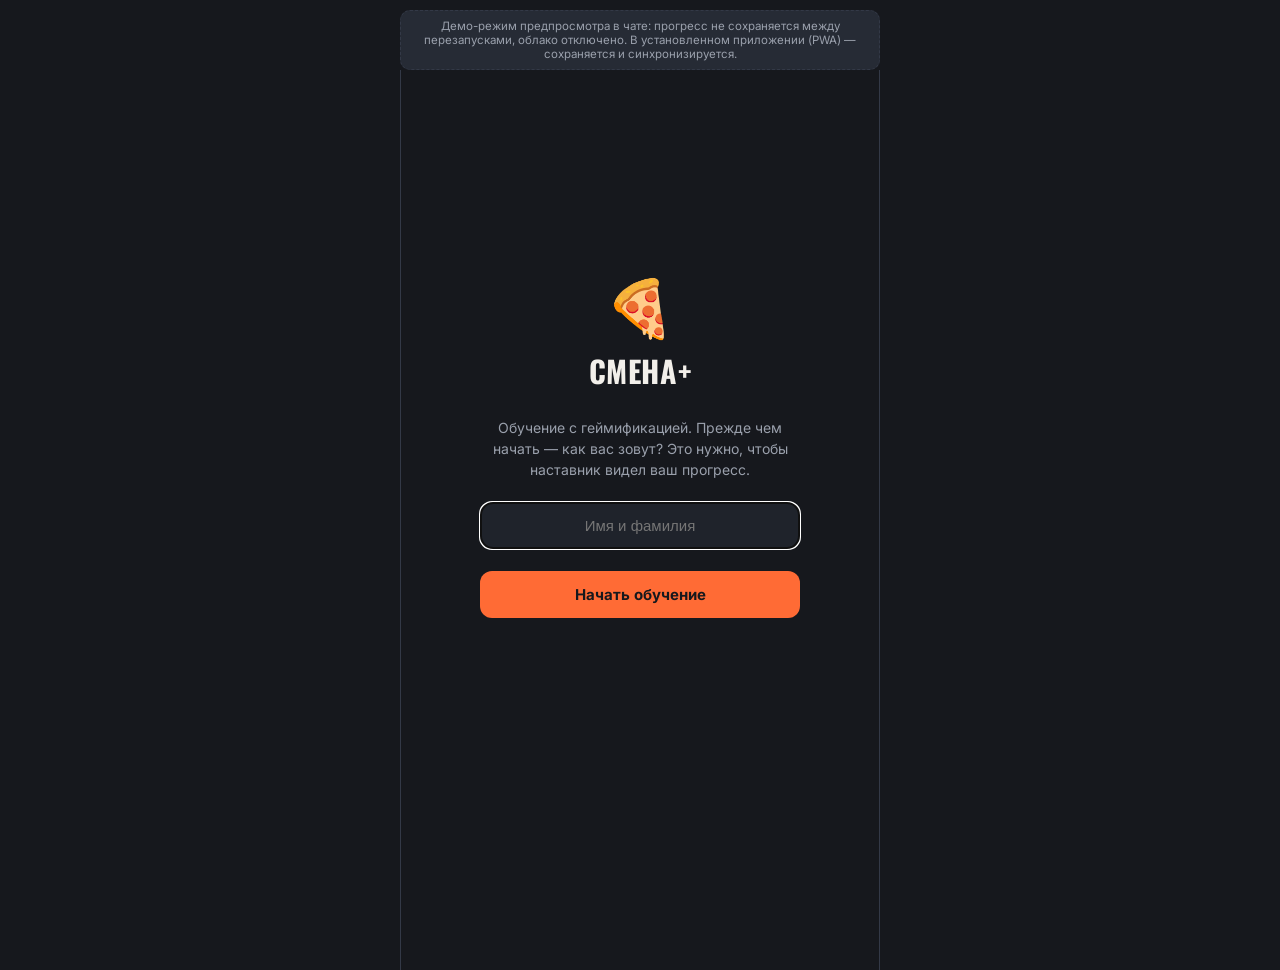
<file: Смена_плюс_демо.html>
<!doctype html>
<html lang="ru">
<head>
<meta charset="utf-8">
<meta name="viewport" content="width=device-width, initial-scale=1, viewport-fit=cover">
<title>Смена+ — обучение с геймификацией</title>
<style>
@import url('https://fonts.googleapis.com/css2?family=Oswald:wght@500;600;700&family=Inter:wght@400;500;600;700&display=swap');

:root {
  --bg: #16181D;
  --surface: #1F232B;
  --surface-2: #262B35;
  --border: #333947;
  --text: #F2EFEA;
  --text-dim: #9AA0AC;
  --accent: #FF6B35;
  --accent-2: #F2B705;
  --success: #1FB6A6;
  --danger: #E5484D;
  --radius: 16px;
}

* { box-sizing: border-box; }
html, body { margin: 0; padding: 0; }
body {
  background: var(--bg);
  color: var(--text);
  font-family: 'Inter', system-ui, -apple-system, sans-serif;
  -webkit-tap-highlight-color: transparent;
  overscroll-behavior-y: contain;
}
h1, h2, .display {
  font-family: 'Oswald', 'Inter', sans-serif;
  text-transform: uppercase;
  letter-spacing: 0.02em;
}

#viewport {
  max-width: 480px;
  margin: 0 auto;
  min-height: 100vh;
  display: flex;
  flex-direction: column;
  position: relative;
  background: var(--bg);
}

#app {
  flex: 1;
  padding: 16px 20px 100px;
  overflow-y: auto;
}

/* ===== Top stats bar ===== */
.topstats {
  display: flex; align-items: center; gap: 10px;
  background: var(--surface);
  border: 1px solid var(--border);
  border-radius: 999px;
  padding: 8px 14px;
  margin-bottom: 18px;
}
.lvl-badge {
  font-family: 'Oswald', sans-serif;
  background: var(--accent);
  color: #16181D;
  font-weight: 700;
  font-size: 12px;
  padding: 4px 10px;
  border-radius: 999px;
  white-space: nowrap;
}
.xp-bar { flex: 1; height: 6px; background: var(--surface-2); border-radius: 4px; overflow: hidden; }
.xp-fill { height: 100%; background: linear-gradient(90deg, var(--accent), var(--accent-2)); border-radius: 4px; transition: width .4s; }
.xp-num { font-size: 12px; color: var(--text-dim); white-space: nowrap; }
.streak { font-size: 13px; white-space: nowrap; }

/* ===== Headers ===== */
.screen-header { display: flex; align-items: center; gap: 10px; margin-bottom: 14px; }
.screen-header h1 { font-size: 22px; margin: 0; flex: 1; }
.back-btn {
  background: var(--surface); border: 1px solid var(--border); color: var(--text);
  width: 36px; height: 36px; border-radius: 50%; font-size: 20px; cursor: pointer; flex-shrink:0;
}

/* ===== Course list ===== */
.course-list { display: flex; flex-direction: column; gap: 12px; }
.course-card {
  display: flex; align-items: center; gap: 14px;
  background: var(--surface); border: 1px solid var(--border); border-radius: var(--radius);
  padding: 14px; cursor: pointer; position: relative; overflow: hidden;
}
.course-card::before {
  content: ""; position: absolute; left: 0; top: 0; bottom: 0; width: 4px; background: var(--accent);
}
.course-icon { font-size: 28px; width: 46px; height: 46px; display:flex; align-items:center; justify-content:center; background: var(--surface-2); border-radius: 12px; flex-shrink: 0; }
.course-info { flex: 1; min-width: 0; }
.course-title { font-weight: 700; font-size: 15px; }
.course-sub { font-size: 12px; color: var(--text-dim); margin: 2px 0 8px; }
.course-progress { height: 5px; background: var(--surface-2); border-radius: 4px; overflow: hidden; }
.course-progress-fill { height: 100%; background: var(--accent); }
.course-progress-label { font-size: 11px; color: var(--text-dim); margin-top: 4px; }
.chev { font-size: 22px; color: var(--text-dim); }

/* ===== Conveyor belt (signature element) ===== */
.belt { position: relative; padding: 8px 4px 30px; }
.station {
  display: flex; align-items: center; gap: 14px;
  background: var(--surface); border: 1px solid var(--border); border-radius: 14px;
  padding: 12px 14px; margin-bottom: 0; cursor: pointer; position: relative;
}
.station.locked { opacity: 0.45; cursor: not-allowed; }
.station.done { border-color: var(--success); }
.station.current { border-color: var(--accent); box-shadow: 0 0 0 1px var(--accent) inset; }
.station.critical .station-title { color: var(--accent-2); }
.station-dot {
  width: 34px; height: 34px; border-radius: 50%; background: var(--surface-2);
  display: flex; align-items: center; justify-content: center; font-weight: 700; flex-shrink: 0;
  font-family: 'Oswald', sans-serif;
}
.station.done .station-dot { background: var(--success); color: #0a1512; }
.station.current .station-dot { background: var(--accent); color: #16181D; }
.station-title { font-weight: 600; font-size: 14px; }
.station-meta { font-size: 11px; color: var(--text-dim); margin-top: 2px; }
.crit-flag {
  display: inline-block; font-size: 9px; font-weight: 700; text-transform: uppercase;
  background: rgba(242,183,5,0.15); color: var(--accent-2); padding: 2px 6px; border-radius: 6px; margin-left: 6px;
  vertical-align: middle;
}
.belt-line {
  width: 2px; height: 20px; background: repeating-linear-gradient(to bottom, var(--border) 0 4px, transparent 4px 8px);
  margin: 0 0 0 34px;
}
.icon-btn { background: none; border: none; color: var(--text-dim); font-size: 16px; cursor: pointer; padding: 6px; flex-shrink: 0; }

/* ===== Lesson ===== */
.lesson-body { background: var(--surface); border: 1px solid var(--border); border-radius: var(--radius); padding: 18px; margin-bottom: 18px; }
.lesson-body p { line-height: 1.6; font-size: 14.5px; margin: 0 0 14px; white-space: pre-wrap; }
.lesson-body p:last-child { margin-bottom: 0; }

/* ===== Quiz ===== */
.q-block { background: var(--surface); border: 1px solid var(--border); border-radius: var(--radius); padding: 16px; margin-bottom: 12px; }
.q-text { font-weight: 600; font-size: 14.5px; margin-bottom: 12px; }
.q-options { display: flex; flex-direction: column; gap: 8px; }
.opt { display: flex; align-items: center; gap: 10px; background: var(--surface-2); border: 1px solid var(--border); border-radius: 10px; padding: 10px 12px; cursor: pointer; font-size: 13.5px; }
.opt input { accent-color: var(--accent); }
.opt:has(input:checked) { border-color: var(--accent); background: rgba(255,107,53,0.08); }

/* ===== Buttons ===== */
.btn-primary { background: var(--accent); color: #16181D; border: none; font-weight: 700; font-size: 15px; padding: 14px; border-radius: 12px; cursor: pointer; font-family: 'Inter', sans-serif;}
.btn-block { width: 100%; margin-top: 8px; }
.btn-ghost { background: transparent; border: 1px solid var(--border); color: var(--text); padding: 8px 14px; border-radius: 10px; cursor: pointer; font-size: 13px; }

/* ===== Profile ===== */
.profile-stats { display: flex; gap: 10px; margin-bottom: 20px; }
.stat { flex: 1; background: var(--surface); border: 1px solid var(--border); border-radius: 14px; padding: 14px; text-align: center; }
.stat-num { font-family: 'Oswald', sans-serif; font-size: 24px; font-weight: 700; color: var(--accent); }
.stat-label { font-size: 11px; color: var(--text-dim); margin-top: 2px; }
.section-title { font-size: 14px; color: var(--text-dim); margin: 22px 0 10px; text-transform: uppercase; letter-spacing: 0.05em; }
.badge-grid { display: grid; grid-template-columns: repeat(3, 1fr); gap: 10px; }
.badge { background: var(--surface); border: 1px solid var(--border); border-radius: 14px; padding: 14px 8px; text-align: center; }
.badge.locked { opacity: 0.3; filter: grayscale(1); }
.badge-icon { font-size: 24px; }
.badge-title { font-size: 10.5px; margin-top: 6px; color: var(--text-dim); line-height: 1.3; }
.edit-toggle-row { display: flex; justify-content: space-between; align-items: center; background: var(--surface); border: 1px solid var(--border); border-radius: 14px; padding: 14px; font-size: 13.5px; }

/* ===== Bottom nav ===== */
#bottomnav {
  position: sticky; bottom: 0; left: 0; right: 0;
  display: flex; background: var(--surface); border-top: 1px solid var(--border);
  padding: 8px 12px calc(8px + env(safe-area-inset-bottom));
  max-width: 480px; margin: 0 auto;
}
.navbtn { flex: 1; background: none; border: none; color: var(--text-dim); display: flex; flex-direction: column; align-items: center; gap: 3px; font-size: 10px; cursor: pointer; padding: 6px; font-family: 'Inter', sans-serif; }
.navbtn .navicon { font-size: 19px; }
.navbtn.active { color: var(--accent); }

/* ===== Modal ===== */
#modal { position: fixed; inset: 0; background: rgba(0,0,0,0.6); display: none; align-items: flex-end; justify-content: center; z-index: 50; }
#modal.show { display: flex; }
.modal-card { background: var(--surface); border-radius: 20px 20px 0 0; padding: 22px 20px calc(22px + env(safe-area-inset-bottom)); width: 100%; max-width: 480px; max-height: 85vh; overflow-y: auto; animation: slideUp .25s ease; }
.modal-card-wide { max-width: 480px; }
@keyframes slideUp { from { transform: translateY(30px); opacity:0 } to { transform: translateY(0); opacity:1 } }
.modal-card h2 { margin: 0 0 16px; font-size: 18px; }
.modal-card label { display: block; font-size: 12px; color: var(--text-dim); margin-bottom: 12px; }
.modal-card input, .modal-card select, .modal-card textarea {
  display: block; width: 100%; margin-top: 5px; background: var(--surface-2); border: 1px solid var(--border);
  color: var(--text); border-radius: 10px; padding: 10px 12px; font-size: 14px; font-family: inherit;
}
.modal-card textarea { font-family: ui-monospace, monospace; font-size: 12px; }
.hint { font-size: 11px; color: var(--text-dim); margin-top: -6px; }
.modal-actions { display: flex; justify-content: space-between; gap: 10px; margin-top: 10px; }
.result-emoji { font-size: 44px; text-align: center; }
.modal-card .result-emoji + h2 { text-align: center; }
.modal-card p { font-size: 13.5px; color: var(--text-dim); line-height: 1.5; text-align: center; }
.warn-text { color: var(--accent-2) !important; }

/* ===== Toasts ===== */
#toasts { position: fixed; top: 14px; left: 0; right: 0; display: flex; flex-direction: column; align-items: center; gap: 8px; z-index: 60; pointer-events: none; }
.toast {
  background: var(--surface-2); border: 1px solid var(--border); color: var(--text);
  padding: 10px 16px; border-radius: 999px; font-size: 13px; opacity: 0; transform: translateY(-10px);
  transition: all .3s; box-shadow: 0 4px 16px rgba(0,0,0,0.3);
}
.toast.show { opacity: 1; transform: translateY(0); }
.toast.xp { border-color: var(--accent); color: var(--accent); }
.toast.badge { border-color: var(--accent-2); color: var(--accent-2); }
.toast.warn { border-color: var(--danger); color: var(--danger); }

/* ===== Demo banner ===== */
.demo-banner { background: var(--surface-2); border: 1px dashed var(--border); color: var(--text-dim); font-size: 11.5px; padding: 8px 14px; border-radius: 10px; margin-bottom: 14px; text-align: center; }

/* ===== Onboarding ===== */
.onboard { display: flex; flex-direction: column; align-items: center; justify-content: center; min-height: 80vh; text-align: center; padding: 20px; }
.onboard-emoji { font-size: 56px; margin-bottom: 6px; }
.onboard h1 { font-size: 30px; margin: 0 0 10px; }
.onboard-sub { color: var(--text-dim); font-size: 14px; line-height: 1.5; margin-bottom: 22px; max-width: 320px; }
.onboard-input { width: 100%; max-width: 320px; background: var(--surface); border: 1px solid var(--border); color: var(--text); border-radius: 12px; padding: 14px; font-size: 15px; margin-bottom: 14px; text-align: center; }
.onboard .btn-block { max-width: 320px; }

/* ===== Hello row / sync ===== */
.hello-row { font-size: 12px; color: var(--text-dim); margin: -8px 0 14px; display: flex; align-items: center; gap: 6px; }
.sync-dot { color: var(--success); font-size: 9px; }

/* ===== Portal ===== */
.portal-card::before { background: var(--accent-2); }

/* ===== Admin ===== */
.admin-list { display: flex; flex-direction: column; gap: 10px; }
.admin-user-card { background: var(--surface); border: 1px solid var(--border); border-radius: 14px; padding: 14px; cursor: pointer; }
.admin-user-top { display: flex; justify-content: space-between; align-items: center; margin-bottom: 6px; }
.admin-user-name { font-weight: 700; font-size: 14.5px; }
.lvl-badge.small { padding: 2px 8px; font-size: 10.5px; }
.admin-user-meta { font-size: 12px; color: var(--text); margin-top: 2px; }
.admin-user-meta.dim { color: var(--text-dim); }
.admin-course-block { margin-bottom: 14px; text-align: left; }
.admin-course-title { font-weight: 700; font-size: 13.5px; margin-bottom: 6px; }
.admin-mod-row { display: flex; justify-content: space-between; font-size: 12.5px; padding: 5px 0; border-bottom: 1px solid var(--border); }
.admin-mod-row .dim { color: var(--text-dim); }

@media (min-width: 481px) {
  #viewport { border-left: 1px solid var(--border); border-right: 1px solid var(--border); }
}

</style>
</head>
<body>
<div class="demo-banner" style="max-width:480px;margin:10px auto 0;">Демо-режим предпросмотра в чате: прогресс не сохраняется между перезапусками, облако отключено. В установленном приложении (PWA) — сохраняется и синхронизируется.</div>
<div id="viewport">
  <div id="app"></div>
  <nav id="bottomnav">
    <button class="navbtn" data-page="courses"><span class="navicon">📚</span>Курсы</button>
    <button class="navbtn" data-page="portal"><span class="navicon">📖</span>Портал</button>
    <button class="navbtn" data-page="profile"><span class="navicon">🏆</span>Профиль</button>
    <button class="navbtn" data-page="admin" style="display:none"><span class="navicon">📊</span>Админ</button>
  </nav>
</div>
<div id="modal"></div>
<div id="toasts"></div>
<script>
const FIREBASE_CONFIG = null;
</script>
<script>
const SHEETS_WEBHOOK_URL = null;
</script>
<script>
// ===== CLOUD SYNC (Firebase Firestore) =====
// false заменяется при сборке:
//   preview (демо в чате) — false, облако отключено (сеть в песочнице ненадёжна)
//   deploy (реальный сайт) — true, облако включено, если задан FIREBASE_CONFIG
const CLOUD_BUILD_ENABLED = false;

let _db = null;
let cloudReady = false;

function initCloud() {
  if (!CLOUD_BUILD_ENABLED) { cloudReady = false; return; }
  if (typeof FIREBASE_CONFIG === "undefined" || !FIREBASE_CONFIG) { cloudReady = false; return; }
  if (typeof firebase === "undefined") { cloudReady = false; return; }
  try {
    firebase.initializeApp(FIREBASE_CONFIG);
    _db = firebase.firestore();
    cloudReady = true;
  } catch (e) {
    console.warn("Firebase init failed:", e);
    cloudReady = false;
  }
}

async function cloudLoadContent() {
  if (!cloudReady) return null;
  try {
    const doc = await _db.collection("content").doc("main").get();
    return doc.exists ? doc.data().courses : null;
  } catch (e) { console.warn("cloudLoadContent failed:", e); return null; }
}

async function cloudSaveContent(courses) {
  if (!cloudReady) return false;
  try {
    await _db.collection("content").doc("main").set({ courses, updatedAt: Date.now() });
    return true;
  } catch (e) { console.warn("cloudSaveContent failed:", e); return false; }
}

async function cloudLoadUser(userId) {
  if (!cloudReady) return null;
  try {
    const doc = await _db.collection("users").doc(userId).get();
    return doc.exists ? doc.data() : null;
  } catch (e) { console.warn("cloudLoadUser failed:", e); return null; }
}

async function cloudSaveUser(userId, data) {
  if (!cloudReady) return false;
  try {
    await _db.collection("users").doc(userId).set({ ...data, updatedAt: Date.now() });
    return true;
  } catch (e) { console.warn("cloudSaveUser failed:", e); return false; }
}

async function cloudLoadAllUsers() {
  if (!cloudReady) return [];
  try {
    const snap = await _db.collection("users").get();
    return snap.docs.map(d => ({ id: d.id, ...d.data() }));
  } catch (e) { console.warn("cloudLoadAllUsers failed:", e); return []; }
}

async function cloudLoadPortal() {
  if (!cloudReady) return null;
  try {
    const doc = await _db.collection("content").doc("portal").get();
    return doc.exists ? doc.data().articles : null;
  } catch (e) { console.warn("cloudLoadPortal failed:", e); return null; }
}

async function cloudSavePortal(articles) {
  if (!cloudReady) return false;
  try {
    await _db.collection("content").doc("portal").set({ articles, updatedAt: Date.now() });
    return true;
  } catch (e) { console.warn("cloudSavePortal failed:", e); return false; }
}

</script>
<script>
// ===== DATA: courses seed content =====
// Каждый курс: модули типа 'lesson' (текст) или 'quiz' (вопросы).
// critical: true у вопроса — блок ОТ/ХАССП/стоп-факторов, требует 100% для "зачёта без замечаний".

const SEED_COURSES = [
  {
    id: "master-pizza",
    title: "Мастер смены: пицца-производство",
    subtitle: "Организация смены, персонал, качество, ОТ — без глубокой технологии (её ведёт технолог)",
    color: "#FF6B35",
    icon: "🍕",
    modules: [
      {
        id: "m1", type: "lesson", title: "Роли: мастер и технолог",
        body: "Мастер смены — организатор процесса: люди, оборудование, документы, соблюдение регламентов.\n\nТехнолог — владелец технологии: рецептуры, параметры процесса, замены сырья.\n\nПравило: параметры техпроцесса не меняются мастером самостоятельно. При отклонении — зафиксировать и сообщить технологу.\n\nЗа мастером: контроль ККТ по графику, остановка процесса при критическом отклонении, эксплуатация оборудования, планирование смены, документооборот, управление людьми."
      },
      {
        id: "m2", type: "quiz", title: "Проверка: роли и разграничение",
        questions: [
          { q: "Кто устанавливает и меняет параметры техпроцесса?", options: ["Мастер смены по своему усмотрению", "Технолог", "Бригадир", "Кладовщик"], correct: 1, critical: false },
          { q: "Мастер обнаружил отклонение веса заготовки. Первое действие?", options: ["Изменить рецептуру самому", "Зафиксировать и сообщить технологу", "Игнорировать", "Остановить смену и уйти"], correct: 1, critical: false },
          { q: "Можно ли мастеру самостоятельно заменить сырьё в рецептуре при нехватке?", options: ["Да, если ускорит производство", "Нет — только по согласованию с технологом", "Да, если предупредить бригадира", "Да, но только ночью"], correct: 1, critical: false }
        ]
      },
      {
        id: "m3", type: "lesson", title: "Приём и передача смены",
        body: "При приёме смены: проверить незавершённые задачи, замечания предыдущей смены, остатки, документы.\n\nПередача смены — не просто 'что сделано', а что НЕ закрыто, почему и кто отвечает.\n\nОбход перед закрытием смены обязателен — не полагаться только на слова предыдущего мастера."
      },
      {
        id: "m4", type: "quiz", title: "Проверка: приём/передача смены",
        questions: [
          { q: "Что мастер делает в первую очередь при приёме смены?", options: ["Запускает конвейеры", "Проверяет незавершённые задачи и остатки предыдущей смены", "Уходит на обед", "Формирует заявку на склад"], correct: 1, critical: false },
          { q: "Что обязательно входит в передачу смены?", options: ["Личное мнение о коллегах", "Что не закрыто, почему и кто отвечает", "План отпусков", "Прогноз погоды"], correct: 1, critical: false }
        ]
      },
      {
        id: "m5", type: "lesson", title: "Пищевая безопасность и ХАССП",
        body: "Мастер контролирует критические контрольные точки (ККТ): температура выпечки, хранения начинок, санитария персонала.\n\nПри нарушении температурного режима — зафиксировать и изолировать риск немедленно, не дожидаясь конца смены.\n\nЗоны отклонений: красная (риск безопасности — стоп), жёлтая (замечание без угрозы), зелёная (плановый контроль).\n\nПринцип ротации сырья — FIFO/FEFO. Просроченное сырьё — изолировать, никогда не использовать."
      },
      {
        id: "m6", type: "quiz", title: "Аттестация: ХАССП и качество", critical: true,
        questions: [
          { q: "Что относится к критическим контрольным точкам?", options: ["Температура выпечки и хранения начинок", "Цвет спецодежды", "Марка транспорта", "Время обеда"], correct: 0, critical: true },
          { q: "Обнаружено нарушение температуры хранения сырья. Действие мастера?", options: ["Зафиксировать и остановить риск использования", "Проигнорировать при малой партии", "Сообщить в конце смены", "Изменить срок годности в документах"], correct: 0, critical: true },
          { q: "Что запрещено делать с просроченным сырьём?", options: ["Изолировать", "Использовать, если выглядит нормально", "Сообщить специалисту по качеству", "Оформить как отклонение"], correct: 1, critical: true },
          { q: "Принцип ротации сырья на складе:", options: ["LIFO", "FIFO/FEFO — по срокам поступления и годности", "Произвольно", "Не требуется"], correct: 1, critical: true }
        ]
      },
      {
        id: "m7", type: "lesson", title: "Охрана труда",
        body: "Мастер обязан знать инструкции по ОТ для конкретного оборудования и участка — не только общие правила.\n\nПри травме сотрудника: обеспечить первую помощь, сообщить ответственным, зафиксировать, инициировать расследование.\n\nДопуск без инструктажа по ОТ, запуск оборудования без проверки защит, сокрытие инцидента — стоп-факторы допуска мастера к самостоятельной работе."
      },
      {
        id: "m8", type: "quiz", title: "Аттестация: охрана труда", critical: true,
        questions: [
          { q: "Действия при травме сотрудника на смене:", options: ["Продолжить работу, отложив разбирательство", "Первая помощь, уведомление, фиксация, расследование", "Скрыть, если травма лёгкая", "Отправить домой без фиксации"], correct: 1, critical: true },
          { q: "Допуск сотрудника без инструктажа по ОТ — это:", options: ["Допустимо в исключительных случаях", "Критическая ошибка, стоп-фактор", "Обычная практика", "Разрешено для опытных"], correct: 1, critical: true },
          { q: "Запуск оборудования без проверки защитных устройств:", options: ["Допустим для скорости", "Недопустим ни при каких условиях", "Разрешён при личном контроле без проверки", "Разрешён днём"], correct: 1, critical: true }
        ]
      },
      {
        id: "m9", type: "lesson", title: "Нештатные ситуации и стоп-факторы",
        body: "Брак партии: изолировать продукцию, определить объём, оформить отклонение — не списывать без документов.\n\nСтоп-факторы допуска: допуск неподготовленного сотрудника, запуск оборудования без проверки, сокрытие брака или инцидента, недостоверная отчётность.\n\nКритические ошибки не прощаются опытом — по ним назначается повторное обучение и повторная проверка, независимо от общего результата теста."
      },
      {
        id: "m10", type: "quiz", title: "Аттестация: нештатные ситуации", critical: true,
        questions: [
          { q: "Обнаружен брак партии. Порядок действий:", options: ["Списать без документов", "Изолировать, определить объём, оформить отклонение", "Отправить потребителю", "Игнорировать, если незаметно"], correct: 1, critical: true },
          { q: "Что относится к стоп-факторам допуска?", options: ["Небольшие опоздания на пятиминутку", "Допуск неподготовленного сотрудника, запуск без проверки, сокрытие брака", "Разные предпочтения по расстановке", "Другая ручка для подписи"], correct: 1, critical: true },
          { q: "Критические ошибки в системе допуска:", options: ["Прощаются с опытом", "Не прощаются — повторное обучение и проверка", "Учитываются только повторно", "Влияют лишь на премию"], correct: 1, critical: true }
        ]
      }
    ]
  },
  {
    id: "safety-intro",
    title: "Вводный инструктаж: охрана труда",
    subtitle: "Пример второго курса — показывает, что приложение не привязано к одной теме",
    color: "#1FB6A6",
    icon: "🦺",
    modules: [
      { id: "s1", type: "lesson", title: "Общие требования", body: "Каждый сотрудник проходит вводный инструктаж до допуска к работе. СИЗ обязательны на закреплённых участках. Рабочая зона должна быть свободна от посторонних предметов." },
      { id: "s2", type: "quiz", title: "Проверка знаний", questions: [
        { q: "СИЗ на производстве:", options: ["Обязательны на закреплённых участках", "Только по желанию", "Только для новых", "Не требуются на коротких сменах"], correct: 0, critical: true }
      ]},
      { id: "s3", type: "lesson", title: "Действия при происшествии", body: "При любом происшествии: обеспечить безопасность, оказать помощь, сообщить руководителю, зафиксировать обстоятельства." }
    ]
  },
  {
    id: "attestation",
    title: "Итоговая аттестация мастера смены",
    subtitle: "Повторение ключевых тем + финальный экзамен. Результат передаётся наставнику.",
    color: "#F2B705",
    icon: "🎓",
    modules: [
      {
        id: "at1", type: "lesson", title: "Перед экзаменом: что повторить",
        body: "Экзамен проверяет темы курса «Мастер смены»: роли и разграничение с технологом, приём/передачу смены, ХАССП и качество, охрану труда, нештатные ситуации и стоп-факторы.\n\nПроходной балл — 85% правильных ответов. По вопросам ОТ, ХАССП и стоп-факторам (отмечены «крит.») — обязательны верные ответы на все вопросы этого типа: даже одна ошибка в критическом вопросе означает, что перед допуском к самостоятельной работе нужен отдельный разбор с наставником, независимо от общего процента.\n\nЗагляните в раздел «Портал» — там собраны чек-листы и памятки по всем этим темам."
      },
      {
        id: "at2", type: "quiz", title: "Итоговый экзамен", isFinalExam: true,
        questions: [
          { q: "Кто устанавливает и меняет параметры техпроцесса?", options: ["Мастер смены по своему усмотрению", "Технолог", "Бригадир", "Кладовщик"], correct: 1, critical: false },
          { q: "Что мастер делает в первую очередь при приёме смены?", options: ["Запускает конвейеры", "Проверяет незавершённые задачи и остатки предыдущей смены", "Уходит на обед", "Формирует заявку на склад"], correct: 1, critical: false },
          { q: "Что обязательно входит в передачу смены?", options: ["Личное мнение о коллегах", "Что не закрыто, почему и кто отвечает", "План отпусков", "Прогноз погоды"], correct: 1, critical: false },
          { q: "Что относится к критическим контрольным точкам?", options: ["Температура выпечки и хранения начинок", "Цвет спецодежды", "Марка транспорта", "Время обеда"], correct: 0, critical: true },
          { q: "Обнаружено нарушение температуры хранения сырья. Действие мастера?", options: ["Зафиксировать и остановить риск использования", "Проигнорировать при малой партии", "Сообщить в конце смены", "Изменить срок годности в документах"], correct: 0, critical: true },
          { q: "Принцип ротации сырья на складе:", options: ["LIFO", "FIFO/FEFO — по срокам поступления и годности", "Произвольно", "Не требуется"], correct: 1, critical: true },
          { q: "Что запрещено делать с просроченным сырьём?", options: ["Изолировать", "Использовать, если выглядит нормально", "Сообщить специалисту по качеству", "Оформить как отклонение"], correct: 1, critical: true },
          { q: "Действия при травме сотрудника на смене:", options: ["Продолжить работу, отложив разбирательство", "Первая помощь, уведомление, фиксация, расследование", "Скрыть, если травма лёгкая", "Отправить домой без фиксации"], correct: 1, critical: true },
          { q: "Допуск сотрудника без инструктажа по ОТ — это:", options: ["Допустимо в исключительных случаях", "Критическая ошибка, стоп-фактор", "Обычная практика", "Разрешено для опытных"], correct: 1, critical: true },
          { q: "Запуск оборудования без проверки защитных устройств:", options: ["Допустим для скорости", "Недопустим ни при каких условиях", "Разрешён при личном контроле без проверки", "Разрешён днём"], correct: 1, critical: true },
          { q: "Обнаружен брак партии. Порядок действий:", options: ["Списать без документов", "Изолировать, определить объём, оформить отклонение", "Отправить потребителю", "Игнорировать, если незаметно"], correct: 1, critical: true },
          { q: "Что относится к стоп-факторам допуска?", options: ["Небольшие опоздания на пятиминутку", "Допуск неподготовленного сотрудника, запуск без проверки, сокрытие брака", "Разные предпочтения по расстановке", "Другая ручка для подписи"], correct: 1, critical: true },
          { q: "Критические ошибки в системе допуска:", options: ["Прощаются с опытом", "Не прощаются — повторное обучение и проверка", "Учитываются только повторно", "Влияют лишь на премию"], correct: 1, critical: true },
          { q: "Кто разрабатывает стандарт ХАССП, а кто его исполняет на уровне смены?", options: ["Обе задачи — мастера", "Стандарт — технолог/специалист по качеству, исполнение и фиксация — мастер", "Стандарт — кладовщик", "Всё — служба безопасности"], critical: true, correct: 1 },
          { q: "При отключении электроэнергии во время смены мастер обязан в первую очередь:", options: ["Продолжать процесс вручную без оценки риска", "Обеспечить безопасность людей и процесса, зафиксировать, сообщить ответственным", "Уйти с производства", "Игнорировать при кратковременном отключении"], correct: 1, critical: true }
        ]
      }
    ]
  }
];

// ===== Gamification config =====
const LEVELS = [0, 50, 120, 220, 350, 520, 750, 1050, 1450, 2000]; // XP threshold per level index
const BADGES = [
  { id: "first-quiz", title: "Первый тест", desc: "Пройден первый тест", icon: "🥇" },
  { id: "perfect", title: "Без ошибок", desc: "Тест сдан на 100% с первой попытки", icon: "💯" },
  { id: "critical-clear", title: "Критично важно", desc: "Пройден критический блок (ОТ/ХАССП) без единой ошибки", icon: "🛡️" },
  { id: "course-done", title: "Курс завершён", desc: "Пройдены все модули курса", icon: "🏁" },
  { id: "streak-3", title: "Разогрев", desc: "3 дня подряд занятий", icon: "🔥" },
  { id: "streak-7", title: "Неделя дисциплины", desc: "7 дней подряд занятий", icon: "⚡" }
];

// ===== Информационный портал (справочные материалы, чек-листы) =====
const SEED_PORTAL = [
  {
    id: "p-roles", category: "Регламенты", icon: "🧭", title: "Разграничение: мастер и технолог",
    summary: "Кто за что отвечает",
    body: "Мастер смены — организатор процесса: люди, оборудование, документы, соблюдение регламентов.\n\nТехнолог — владелец технологии: рецептуры, параметры процесса, замены сырья.\n\n- Параметры техпроцесса — решает технолог, мастер контролирует соблюдение\n- Рецептуры и замена сырья — не меняются мастером самостоятельно\n- Отклонение параметров — мастер останавливает процесс, фиксирует, сообщает технологу\n- Контроль ККТ ХАССП по графику — проводит и фиксирует мастер\n- Эксплуатация оборудования — пуск/остановка и ежесменное обслуживание на мастере"
  },
  {
    id: "p-shift-start", category: "Чек-листы", icon: "✅", title: "Чек-лист: приём смены",
    summary: "Что проверить в начале смены",
    body: "- Проверить незавершённые задачи предыдущей смены\n- Свериться с журналом замечаний и остатков\n- Обойти участки, проверить санитарное состояние оборудования\n- Провести пятиминутку: план смены, риски по качеству и ОТ, особые задания\n- Расставить персонал по постам с учётом квалификации и допусков\n- Проверить наличие и сроки годности ключевого сырья"
  },
  {
    id: "p-shift-end", category: "Чек-листы", icon: "✅", title: "Чек-лист: закрытие смены",
    summary: "Что сделать перед передачей смены",
    body: "- Провести итоговый обход участков\n- Зафиксировать все незакрытые отклонения — что, почему, кто отвечает\n- Заполнить сменный отчёт и журналы ХАССП\n- Сверить фактические остатки сырья с учётными данными\n- Обеспечить санитарную обработку оборудования по графику\n- Передать смену лично, не только через запись в журнале"
  },
  {
    id: "p-haccp", category: "Чек-листы", icon: "🌡️", title: "Критические контрольные точки (ККТ)",
    summary: "Что мастер обязан проверять по ХАССП",
    body: "- Температура выпечки — по графику, каждая партия\n- Температура хранения начинок и сырья — при приёмке и в течение смены\n- Личная гигиена персонала, спецодежда, медицинские книжки\n- Ротация сырья — принцип FIFO/FEFO, просроченное сырьё немедленно изолируется\n\nЗоны отклонений:\n- Красная — риск безопасности, процесс останавливается\n- Жёлтая — замечание без прямой угрозы, фиксируется и устраняется\n- Зелёная — плановый контроль, отклонений нет"
  },
  {
    id: "p-stopfactors", category: "Регламенты", icon: "🛑", title: "Стоп-факторы допуска к самостоятельной работе",
    summary: "Ошибки, которые не прощаются опытом",
    body: "- Допуск сотрудника без прохождения инструктажа по ОТ\n- Запуск оборудования без проверки защитных устройств\n- Сокрытие брака, инцидента или недостоверная отчётность\n- Непередача существенной информации следующей смене\n\nПри критической ошибке назначается повторное обучение и повторная проверка — независимо от общего результата теста."
  },
  {
    id: "p-emergency", category: "Регламенты", icon: "⚠️", title: "Действия при нештатных ситуациях",
    summary: "Поломки, брак, отключение электричества",
    body: "Брак партии: изолировать продукцию, определить объём, оформить отклонение — не списывать без документов.\n\nПоломка оборудования: обеспечить безопасность, вызвать техслужбу, зафиксировать простой.\n\nОтключение электроэнергии: обеспечить безопасность людей и процесса, зафиксировать ситуацию, сообщить ответственным.\n\nВо всех случаях — не скрывать инцидент и не продолжать процесс вручную без оценки риска."
  }
];

</script>
<script>
// ===== STORAGE ADAPTER (локальный кэш на устройстве) =====
const Storage = {
  key: "shiftmaster_edu_state_v2",
  _mem: null,
  load() {
    if (this._mem) return this._mem; this._mem = null; return null;
  },
  save(state) {
    this._mem = state;
  }
};

// ===== STATE =====
function defaultState() {
  return {
    userId: null,
    userName: null,
    courses: JSON.parse(JSON.stringify(SEED_COURSES)),
    portal: JSON.parse(JSON.stringify(SEED_PORTAL)),
    progress: {},
    xp: 0,
    badges: [],
    lastActiveDate: null,
    streak: 0,
    editMode: false
  };
}

let STATE = Storage.load() || defaultState();
SEED_COURSES.forEach(sc => {
  if (!STATE.courses.find(c => c.id === sc.id)) STATE.courses.push(JSON.parse(JSON.stringify(sc)));
});
if (!STATE.portal) STATE.portal = JSON.parse(JSON.stringify(SEED_PORTAL));

function persist() {
  Storage.save(STATE);
  if (cloudReady && STATE.userId) {
    cloudSaveUser(STATE.userId, {
      name: STATE.userName,
      xp: STATE.xp,
      badges: STATE.badges,
      streak: STATE.streak,
      lastActiveDate: STATE.lastActiveDate,
      progress: STATE.progress
    });
  }
}

function persistContent() {
  Storage.save(STATE);
  if (cloudReady && STATE.editMode) {
    cloudSaveContent(STATE.courses);
    cloudSavePortal(STATE.portal);
  }
}

function courseProgress(courseId) {
  if (!STATE.progress[courseId]) STATE.progress[courseId] = { completedModules: [], quizResults: {} };
  return STATE.progress[courseId];
}

function getCourse(id) { return STATE.courses.find(c => c.id === id); }
function getModule(courseId, moduleId) { return getCourse(courseId).modules.find(m => m.id === moduleId); }

function levelForXp(xp) {
  let lvl = 1;
  for (let i = 0; i < LEVELS.length; i++) { if (xp >= LEVELS[i]) lvl = i + 1; }
  return lvl;
}
function xpForNextLevel(xp) {
  const lvl = levelForXp(xp);
  if (lvl >= LEVELS.length) return null;
  return LEVELS[lvl];
}

function touchStreak() {
  const today = new Date().toISOString().slice(0, 10);
  if (STATE.lastActiveDate === today) return;
  const y = new Date(Date.now() - 86400000).toISOString().slice(0, 10);
  STATE.streak = (STATE.lastActiveDate === y) ? STATE.streak + 1 : 1;
  STATE.lastActiveDate = today;
  if (STATE.streak >= 3) awardBadge("streak-3");
  if (STATE.streak >= 7) awardBadge("streak-7");
}

function awardBadge(id) {
  if (!STATE.badges.includes(id)) { STATE.badges.push(id); toast("Новый значок: " + BADGES.find(b => b.id === id).title, "badge"); }
}
function awardXp(n) { STATE.xp += n; }

function completeLesson(courseId, moduleId) {
  touchStreak();
  const p = courseProgress(courseId);
  if (!p.completedModules.includes(moduleId)) { p.completedModules.push(moduleId); awardXp(10); }
  checkCourseDone(courseId);
  persist();
}

function submitQuiz(courseId, moduleId, answers) {
  touchStreak();
  const mod = getModule(courseId, moduleId);
  let correct = 0;
  let criticalOk = true;
  mod.questions.forEach((q, i) => {
    const ok = answers[i] === q.correct;
    if (ok) correct++;
    if (q.critical && !ok) criticalOk = false;
  });
  const total = mod.questions.length;
  const perfect = correct === total;
  const first = !STATE.progress[courseId] || !courseProgress(courseId).quizResults[moduleId];

  const p = courseProgress(courseId);
  p.quizResults[moduleId] = { score: correct, total, perfect, criticalOk, at: Date.now() };
  if (!p.completedModules.includes(moduleId)) p.completedModules.push(moduleId);

  let xp = correct * 8;
  if (perfect) xp += 20;
  awardXp(xp);

  if (first) awardBadge("first-quiz");
  if (perfect) awardBadge("perfect");
  if (mod.critical && criticalOk) awardBadge("critical-clear");
  checkCourseDone(courseId);
  persist();

  if (mod.isFinalExam) sendExamToSheets(courseId, moduleId, { score: correct, total, perfect, criticalOk });

  return { score: correct, total, perfect, criticalOk };
}

function checkCourseDone(courseId) {
  const course = getCourse(courseId);
  const p = courseProgress(courseId);
  if (course.modules.every(m => p.completedModules.includes(m.id))) awardBadge("course-done");
}

// ===== TOAST =====
function toast(msg, kind) {
  const el = document.createElement("div");
  el.className = "toast " + (kind || "");
  el.textContent = msg;
  document.getElementById("toasts").appendChild(el);
  requestAnimationFrame(() => el.classList.add("show"));
  setTimeout(() => { el.classList.remove("show"); setTimeout(() => el.remove(), 300); }, 2600);
}

// ===== ROUTER =====
function currentRoute() {
  const h = location.hash.slice(2) || "courses";
  return h.split("/");
}
window.addEventListener("hashchange", render);
function nav(path) { location.hash = "#/" + path; }

// ===== RENDER ROOT =====
function render() {
  if (!STATE.userId) { renderOnboarding(); return; }
  const root = document.getElementById("app");
  const [page, a, b] = currentRoute();
  let html = "";
  if (page === "courses") html = renderCourseList();
  else if (page === "course") html = renderCourseDetail(a);
  else if (page === "lesson") html = renderLesson(a, b);
  else if (page === "quiz") html = renderQuiz(a, b);
  else if (page === "portal") html = renderPortalList();
  else if (page === "article") html = renderArticle(a);
  else if (page === "profile") html = renderProfile();
  else if (page === "admin") html = renderAdminLoading();
  else html = renderCourseList();

  root.innerHTML = html;
  document.getElementById("bottomnav").style.display = "flex";
  document.querySelectorAll(".navbtn").forEach(btn => btn.classList.toggle("active", btn.dataset.page === page));
  const adminBtn = document.querySelector('.navbtn[data-page="admin"]');
  if (adminBtn) adminBtn.style.display = STATE.editMode ? "flex" : "none";
  window.scrollTo(0, 0);
  attachHandlers(page, a, b);

  if (page === "admin") loadAndRenderAdmin();
}

// ===== ONBOARDING (первый запуск — имя пользователя) =====
function renderOnboarding() {
  const root = document.getElementById("app");
  document.getElementById("bottomnav").style.display = "none";
  root.innerHTML = `
    <div class="onboard">
      <div class="onboard-emoji">🍕</div>
      <h1>Смена+</h1>
      <p class="onboard-sub">Обучение с геймификацией. Прежде чем начать — как вас зовут? Это нужно, чтобы наставник видел ваш прогресс.</p>
      <input id="f-username" placeholder="Имя и фамилия" class="onboard-input">
      <button class="btn-primary btn-block" data-start>Начать обучение</button>
    </div>`;
  document.getElementById("f-username").focus();
  const go = () => {
    const name = document.getElementById("f-username").value.trim();
    if (!name) { toast("Введите имя", "warn"); return; }
    STATE.userId = "u_" + Date.now().toString(36) + Math.random().toString(36).slice(2, 8);
    STATE.userName = name;
    persist();
    syncFromCloud().then(render);
  };
  document.querySelector("[data-start]").addEventListener("click", go);
  document.getElementById("f-username").addEventListener("keydown", e => { if (e.key === "Enter") go(); });
}

// ===== CLOUD SYNC ON LOAD =====
async function syncFromCloud() {
  if (!cloudReady) return;
  try {
    const [cloudCourses, cloudPortal, cloudUser] = await Promise.all([
      cloudLoadContent(),
      cloudLoadPortal(),
      STATE.userId ? cloudLoadUser(STATE.userId) : null
    ]);
    if (cloudCourses && cloudCourses.length) STATE.courses = cloudCourses;
    else cloudSaveContent(STATE.courses);

    if (cloudPortal && cloudPortal.length) STATE.portal = cloudPortal;
    else cloudSavePortal(STATE.portal);

    if (cloudUser) {
      STATE.xp = cloudUser.xp ?? STATE.xp;
      STATE.badges = cloudUser.badges ?? STATE.badges;
      STATE.streak = cloudUser.streak ?? STATE.streak;
      STATE.lastActiveDate = cloudUser.lastActiveDate ?? STATE.lastActiveDate;
      STATE.progress = cloudUser.progress ?? STATE.progress;
      if (cloudUser.name) STATE.userName = cloudUser.name;
    }
    Storage.save(STATE);
  } catch (e) { console.warn("syncFromCloud failed:", e); }
}

// ===== SCREENS: курсы =====
function renderTopStats() {
  const lvl = levelForXp(STATE.xp);
  const next = xpForNextLevel(STATE.xp);
  const prevThresh = LEVELS[lvl - 1] || 0;
  const pct = next ? Math.round(((STATE.xp - prevThresh) / (next - prevThresh)) * 100) : 100;
  return `
    <div class="topstats">
      <div class="lvl-badge">Ур. ${lvl}</div>
      <div class="xp-bar"><div class="xp-fill" style="width:${pct}%"></div></div>
      <div class="xp-num">${STATE.xp} XP</div>
      <div class="streak">🔥 ${STATE.streak}</div>
    </div>`;
}

function renderCourseList() {
  const cards = STATE.courses.map(c => {
    const p = courseProgress(c.id);
    const total = c.modules.length;
    const done = c.modules.filter(m => p.completedModules.includes(m.id)).length;
    const pct = total ? Math.round(done / total * 100) : 0;
    return `
      <div class="course-card" style="--accent:${c.color}" data-open-course="${c.id}">
        <div class="course-icon">${c.icon}</div>
        <div class="course-info">
          <div class="course-title">${escapeHtml(c.title)}</div>
          <div class="course-sub">${escapeHtml(c.subtitle || "")}</div>
          <div class="course-progress"><div class="course-progress-fill" style="width:${pct}%"></div></div>
          <div class="course-progress-label">${done}/${total} модулей</div>
        </div>
        ${STATE.editMode ? `<button class="icon-btn" data-edit-course="${c.id}">✏️</button>` : `<div class="chev">›</div>`}
      </div>`;
  }).join("");

  return `
    ${renderTopStats()}
    <div class="screen-header">
      <h1>Курсы</h1>
      ${STATE.editMode ? `<button class="btn-ghost" data-add-course>+ Курс</button>` : ""}
    </div>
    <div class="hello-row">Здравствуйте, ${escapeHtml(STATE.userName)}${cloudReady ? '<span class="sync-dot" title="Синхронизировано">●</span>' : ""}</div>
    <div class="course-list">${cards}</div>
  `;
}

function renderCourseDetail(courseId) {
  const c = getCourse(courseId);
  if (!c) return renderCourseList();
  const p = courseProgress(courseId);
  const stations = c.modules.map((m, i) => {
    const done = p.completedModules.includes(m.id);
    const locked = i > 0 && !p.completedModules.includes(c.modules[i - 1].id) && !STATE.editMode;
    const qr = m.type === "quiz" ? p.quizResults[m.id] : null;
    const critical = m.critical || (m.type === "quiz" && m.questions && m.questions.some(q => q.critical));
    let stateClass = done ? "done" : (locked ? "locked" : "current");
    return `
      <div class="station ${stateClass} ${critical ? "critical" : ""}" ${locked ? "" : `data-open-module="${m.id}"`}>
        <div class="station-dot">${done ? "✓" : (locked ? "🔒" : (m.type === "quiz" ? "?" : "•"))}</div>
        <div class="station-label">
          <div class="station-title">${escapeHtml(m.title)} ${critical ? '<span class="crit-flag">крит.</span>' : ""} ${m.isFinalExam ? '<span class="crit-flag" style="background:rgba(255,107,53,.15);color:var(--accent)">экзамен</span>' : ""}</div>
          <div class="station-meta">${m.type === "quiz" ? (qr ? `Результат: ${qr.score}/${qr.total}` : (m.questions.length + " вопр.")) : "Урок"}</div>
        </div>
        ${STATE.editMode ? `<button class="icon-btn" data-edit-module="${courseId}|${m.id}">✏️</button>` : ""}
      </div>`;
  }).join(`<div class="belt-line"></div>`);

  return `
    <div class="screen-header">
      <button class="back-btn" data-back>‹</button>
      <h1>${escapeHtml(c.title)}</h1>
    </div>
    ${STATE.editMode ? `<button class="btn-ghost" data-add-module="${courseId}" style="margin:8px 20px;">+ Модуль</button>` : ""}
    <div class="belt">${stations}</div>
  `;
}

function renderLesson(courseId, moduleId) {
  const m = getModule(courseId, moduleId);
  const paragraphs = m.body.split("\n\n").map(t => `<p>${escapeHtml(t)}</p>`).join("");
  return `
    <div class="screen-header">
      <button class="back-btn" data-back-course="${courseId}">‹</button>
      <h1>${escapeHtml(m.title)}</h1>
    </div>
    <div class="lesson-body">${paragraphs}</div>
    <button class="btn-primary btn-block" data-complete-lesson="${courseId}|${moduleId}">Понятно, продолжить (+10 XP)</button>
  `;
}

function renderQuiz(courseId, moduleId) {
  const m = getModule(courseId, moduleId);
  const qs = m.questions.map((q, i) => `
    <div class="q-block" data-qi="${i}">
      <div class="q-text">${i + 1}. ${escapeHtml(q.q)} ${q.critical ? '<span class="crit-flag">крит.</span>' : ""}</div>
      <div class="q-options">
        ${q.options.map((o, oi) => `<label class="opt"><input type="radio" name="q${i}" value="${oi}"><span>${escapeHtml(o)}</span></label>`).join("")}
      </div>
    </div>`).join("");
  return `
    <div class="screen-header">
      <button class="back-btn" data-back-course="${courseId}">‹</button>
      <h1>${escapeHtml(m.title)}</h1>
    </div>
    ${m.isFinalExam ? `<div class="demo-banner">Итоговый экзамен: проходной балл 85%, критические вопросы (ОТ/ХАССП/стоп-факторы) — только 100%. Результат передаётся наставнику.</div>` : ""}
    <form id="quiz-form">
      ${qs}
      <button type="submit" class="btn-primary btn-block">Проверить ответы</button>
    </form>
  `;
}

// ===== SCREENS: информационный портал =====
function renderPortalList() {
  const cats = {};
  STATE.portal.forEach(a => { (cats[a.category] = cats[a.category] || []).push(a); });
  const blocks = Object.keys(cats).map(cat => `
    <h2 class="section-title">${escapeHtml(cat)}</h2>
    <div class="course-list">
      ${cats[cat].map(a => `
        <div class="course-card portal-card" data-open-article="${a.id}">
          <div class="course-icon">${a.icon || "📄"}</div>
          <div class="course-info">
            <div class="course-title">${escapeHtml(a.title)}</div>
            <div class="course-sub">${escapeHtml(a.summary || "")}</div>
          </div>
          ${STATE.editMode ? `<button class="icon-btn" data-edit-article="${a.id}">✏️</button>` : `<div class="chev">›</div>`}
        </div>`).join("")}
    </div>
  `).join("");
  return `
    <div class="screen-header">
      <h1>Портал</h1>
      ${STATE.editMode ? `<button class="btn-ghost" data-add-article>+ Материал</button>` : ""}
    </div>
    <p class="hint" style="text-align:left;margin-bottom:6px;">Справочные материалы, чек-листы и регламенты — не курсы, а быстрый поиск нужной информации.</p>
    ${blocks || `<p class="hint">Материалов пока нет.</p>`}
  `;
}

function renderArticle(articleId) {
  const a = STATE.portal.find(x => x.id === articleId);
  if (!a) return renderPortalList();
  const paragraphs = a.body.split("\n\n").map(t => {
    if (t.startsWith("- ")) {
      return "<ul>" + t.split("\n").map(li => `<li>${escapeHtml(li.replace(/^- /, ""))}</li>`).join("") + "</ul>";
    }
    return `<p>${escapeHtml(t)}</p>`;
  }).join("");
  return `
    <div class="screen-header">
      <button class="back-btn" data-back-portal>‹</button>
      <h1>${escapeHtml(a.title)}</h1>
    </div>
    <div class="lesson-body">${paragraphs}</div>
  `;
}

function renderProfile() {
  const lvl = levelForXp(STATE.xp);
  const badgeGrid = BADGES.map(b => {
    const got = STATE.badges.includes(b.id);
    return `<div class="badge ${got ? "" : "locked"}"><div class="badge-icon">${b.icon}</div><div class="badge-title">${b.title}</div></div>`;
  }).join("");
  return `
    ${renderTopStats()}
    <div class="screen-header"><h1>Профиль</h1></div>
    <div class="hello-row">${escapeHtml(STATE.userName)} · ${cloudReady ? "прогресс синхронизирован" : "локальный режим (без общего облака)"}</div>
    <div class="profile-stats">
      <div class="stat"><div class="stat-num">${STATE.xp}</div><div class="stat-label">Опыт (XP)</div></div>
      <div class="stat"><div class="stat-num">${lvl}</div><div class="stat-label">Уровень</div></div>
      <div class="stat"><div class="stat-num">${STATE.streak}</div><div class="stat-label">Дней подряд</div></div>
    </div>
    <h2 class="section-title">Значки</h2>
    <div class="badge-grid">${badgeGrid}</div>
    <h2 class="section-title">Режим администратора</h2>
    <div class="edit-toggle-row">
      <span>${STATE.editMode ? "Включён — редактирование и просмотр всех пользователей" : "Выключен"}</span>
      <button class="btn-ghost" data-toggle-edit>${STATE.editMode ? "Выключить" : "Включить"}</button>
    </div>
    ${STATE.editMode ? `<button class="btn-ghost btn-block" data-goto-admin style="margin-top:10px;">📊 Прогресс всех пользователей</button>` : ""}
    <button class="btn-ghost btn-block" data-reset style="margin-top:24px;color:var(--danger)">Сбросить мой прогресс</button>
  `;
}

// ===== ADMIN: прогресс всех пользователей =====
function renderAdminLoading() {
  return `
    <div class="screen-header">
      <button class="back-btn" data-back>‹</button>
      <h1>Прогресс пользователей</h1>
    </div>
    <div id="admin-body"><p class="hint">Загрузка…</p></div>
  `;
}

async function loadAndRenderAdmin() {
  const body = document.getElementById("admin-body");
  if (!body) return;
  if (!cloudReady) {
    body.innerHTML = `<p class="hint">Облако не подключено, поэтому видно только это устройство.<br><br>Чтобы видеть прогресс всех пользователей, настройте Firebase — см. README_установка.md.</p>`;
    return;
  }
  const users = await cloudLoadAllUsers();
  if (!users.length) { body.innerHTML = `<p class="hint">Пока никто не начал обучение.</p>`; return; }

  users.sort((a, b) => (b.updatedAt || 0) - (a.updatedAt || 0));

  const rows = users.map(u => {
    const lvl = levelForXp(u.xp || 0);
    const courseSummaries = STATE.courses.map(c => {
      const p = (u.progress && u.progress[c.id]) || { completedModules: [] };
      const done = c.modules.filter(m => p.completedModules.includes(m.id)).length;
      return `${escapeHtml(c.icon)} ${done}/${c.modules.length}`;
    }).join(" · ");
    const lastSeen = u.updatedAt ? new Date(u.updatedAt).toLocaleString("ru-RU") : "—";
    return `
      <div class="admin-user-card" data-user-detail="${u.id}">
        <div class="admin-user-top">
          <span class="admin-user-name">${escapeHtml(u.name || "Без имени")}</span>
          <span class="lvl-badge small">Ур. ${lvl}</span>
        </div>
        <div class="admin-user-meta">${courseSummaries}</div>
        <div class="admin-user-meta dim">${u.xp || 0} XP · 🔥 ${u.streak || 0} · значков: ${(u.badges || []).length} · был(а): ${lastSeen}</div>
      </div>`;
  }).join("");

  body.innerHTML = `<div class="admin-list">${rows}</div>`;
  document.querySelectorAll("[data-user-detail]").forEach(el => el.addEventListener("click", () => {
    const u = users.find(x => x.id === el.dataset.userDetail);
    showUserDetail(u);
  }));
}

function showUserDetail(u) {
  const modal = document.getElementById("modal");
  const courseBlocks = STATE.courses.map(c => {
    const p = (u.progress && u.progress[c.id]) || { completedModules: [], quizResults: {} };
    const moduleRows = c.modules.map(m => {
      const done = p.completedModules.includes(m.id);
      const qr = m.type === "quiz" ? p.quizResults[m.id] : null;
      let status = done ? "✓" : "—";
      let detail = "";
      if (qr) detail = `${qr.score}/${qr.total}${qr.criticalOk === false ? " ⚠️ критич. ошибка" : ""}`;
      return `<div class="admin-mod-row"><span>${status} ${escapeHtml(m.title)}</span><span class="dim">${detail}</span></div>`;
    }).join("");
    return `<div class="admin-course-block"><div class="admin-course-title">${c.icon} ${escapeHtml(c.title)}</div>${moduleRows}</div>`;
  }).join("");

  modal.innerHTML = `
    <div class="modal-card modal-card-wide">
      <h2>${escapeHtml(u.name || "Без имени")}</h2>
      <p class="hint" style="text-align:left;margin-bottom:14px;">XP: ${u.xp || 0} · Уровень: ${levelForXp(u.xp || 0)} · Серия: ${u.streak || 0} дн. · Значков: ${(u.badges || []).length}</p>
      ${courseBlocks}
      <div class="modal-actions" style="margin-top:14px;">
        <button class="btn-ghost" data-export-user="${u.id}">📤 Выгрузить в Таблицу</button>
        <button class="btn-primary" data-close-modal>Закрыть</button>
      </div>
    </div>`;
  modal.classList.add("show");
  modal.querySelector("[data-close-modal]").addEventListener("click", closeModal);
  modal.querySelector("[data-export-user]").addEventListener("click", () => exportUserToSheets(u));
}

function escapeHtml(s) {
  return String(s).replace(/[&<>"']/g, c => ({ "&": "&amp;", "<": "&lt;", ">": "&gt;", '"': "&quot;", "'": "&#39;" }[c]));
}

// ===== EVENT HANDLERS =====
function attachHandlers(page) {
  document.querySelectorAll("[data-open-course]").forEach(el =>
    el.addEventListener("click", e => { if (e.target.closest("[data-edit-course]")) return; nav("course/" + el.dataset.openCourse); }));

  document.querySelectorAll("[data-back]").forEach(el => el.addEventListener("click", () => nav("courses")));
  document.querySelectorAll("[data-back-course]").forEach(el => el.addEventListener("click", () => nav("course/" + el.dataset.backCourse)));
  document.querySelectorAll("[data-back-portal]").forEach(el => el.addEventListener("click", () => nav("portal")));

  document.querySelectorAll("[data-open-module]").forEach(el => el.addEventListener("click", e => {
    if (e.target.closest("[data-edit-module]")) return;
    const [, courseId] = currentRoute();
    const moduleId = el.dataset.openModule;
    const m = getModule(courseId, moduleId);
    nav((m.type === "quiz" ? "quiz/" : "lesson/") + courseId + "/" + moduleId);
  }));

  document.querySelectorAll("[data-open-article]").forEach(el => el.addEventListener("click", e => {
    if (e.target.closest("[data-edit-article]")) return;
    nav("article/" + el.dataset.openArticle);
  }));

  document.querySelectorAll("[data-complete-lesson]").forEach(el => el.addEventListener("click", () => {
    const [courseId, moduleId] = el.dataset.completeLesson.split("|");
    completeLesson(courseId, moduleId);
    toast("+10 XP", "xp");
    nav("course/" + courseId);
  }));

  const quizForm = document.getElementById("quiz-form");
  if (quizForm) quizForm.addEventListener("submit", e => {
    e.preventDefault();
    const [, courseId, moduleId] = currentRoute();
    const m = getModule(courseId, moduleId);
    const answers = m.questions.map((q, i) => {
      const checked = quizForm.querySelector(`input[name="q${i}"]:checked`);
      return checked ? parseInt(checked.value) : -1;
    });
    if (answers.includes(-1)) { toast("Ответьте на все вопросы", "warn"); return; }
    const result = submitQuiz(courseId, moduleId, answers);
    showQuizResult(courseId, moduleId, result);
  });

  document.querySelectorAll(".navbtn").forEach(el => el.addEventListener("click", () => nav(el.dataset.page)));

  document.querySelectorAll("[data-toggle-edit]").forEach(el => el.addEventListener("click", toggleEditMode));
  document.querySelectorAll("[data-goto-admin]").forEach(el => el.addEventListener("click", () => nav("admin")));
  document.querySelectorAll("[data-reset]").forEach(el => el.addEventListener("click", () => {
    if (confirm("Сбросить ваш прогресс, XP и значки? (Курсы и портал останутся)")) {
      const keepName = STATE.userName, keepId = STATE.userId, keepCourses = STATE.courses, keepPortal = STATE.portal;
      STATE = defaultState();
      STATE.userName = keepName; STATE.userId = keepId; STATE.courses = keepCourses; STATE.portal = keepPortal;
      persist(); render();
    }
  }));

  document.querySelectorAll("[data-add-course]").forEach(el => el.addEventListener("click", () => openCourseEditor()));
  document.querySelectorAll("[data-edit-course]").forEach(el => el.addEventListener("click", e => { e.stopPropagation(); openCourseEditor(el.dataset.editCourse); }));
  document.querySelectorAll("[data-add-module]").forEach(el => el.addEventListener("click", () => openModuleEditor(el.dataset.addModule)));
  document.querySelectorAll("[data-edit-module]").forEach(el => el.addEventListener("click", e => {
    e.stopPropagation();
    const [courseId, moduleId] = el.dataset.editModule.split("|");
    openModuleEditor(courseId, moduleId);
  }));

  document.querySelectorAll("[data-add-article]").forEach(el => el.addEventListener("click", () => openArticleEditor()));
  document.querySelectorAll("[data-edit-article]").forEach(el => el.addEventListener("click", e => { e.stopPropagation(); openArticleEditor(el.dataset.editArticle); }));
}

function showQuizResult(courseId, moduleId, r) {
  const modal = document.getElementById("modal");
  const pct = Math.round(r.score / r.total * 100);
  modal.innerHTML = `
    <div class="modal-card">
      <div class="result-emoji">${r.perfect ? "🏆" : r.criticalOk ? "✅" : "⚠️"}</div>
      <h2>${r.perfect ? "Отлично, без ошибок!" : r.criticalOk ? "Тест пройден" : "Есть критические ошибки"}</h2>
      <p>Правильных ответов: ${r.score} из ${r.total} (${pct}%)</p>
      ${!r.criticalOk ? `<p class="warn-text">Ошибка в критическом вопросе (ОТ/ХАССП) — по регламенту требуется отдельный разбор с наставником перед допуском, независимо от процента.</p>` : ""}
      <button class="btn-primary btn-block" data-close-modal>Продолжить</button>
    </div>`;
  modal.classList.add("show");
  modal.querySelector("[data-close-modal]").addEventListener("click", () => {
    modal.classList.remove("show"); modal.innerHTML = "";
    nav("course/" + courseId);
  });
}

function toggleEditMode() {
  if (!STATE.editMode) {
    const pin = prompt("Введите PIN администратора (по умолчанию 1234):");
    if (pin !== "1234") { toast("Неверный PIN", "warn"); return; }
  }
  STATE.editMode = !STATE.editMode;
  persist();
  render();
}

// ===== EDIT MODALS: курсы и модули =====
function openCourseEditor(courseId) {
  const c = courseId ? getCourse(courseId) : null;
  const modal = document.getElementById("modal");
  modal.innerHTML = `
    <div class="modal-card">
      <h2>${c ? "Редактировать курс" : "Новый курс"}</h2>
      <label>Название<input id="f-title" value="${c ? escapeHtml(c.title) : ""}"></label>
      <label>Подзаголовок<input id="f-sub" value="${c ? escapeHtml(c.subtitle || "") : ""}"></label>
      <label>Иконка (эмодзи)<input id="f-icon" value="${c ? c.icon : "📘"}"></label>
      <label>Цвет акцента<input id="f-color" type="color" value="${c ? c.color : "#FF6B35"}"></label>
      <div class="modal-actions">
        ${c ? `<button class="btn-ghost" style="color:var(--danger)" data-del-course="${c.id}">Удалить курс</button>` : ""}
        <button class="btn-primary" data-save-course="${c ? c.id : ""}">Сохранить</button>
      </div>
    </div>`;
  modal.classList.add("show");
  modal.querySelector("[data-save-course]").addEventListener("click", () => {
    const title = document.getElementById("f-title").value.trim();
    if (!title) { toast("Укажите название", "warn"); return; }
    if (c) {
      c.title = title; c.subtitle = document.getElementById("f-sub").value.trim();
      c.icon = document.getElementById("f-icon").value.trim() || "📘";
      c.color = document.getElementById("f-color").value;
    } else {
      STATE.courses.push({ id: "c" + Date.now(), title, subtitle: document.getElementById("f-sub").value.trim(), icon: document.getElementById("f-icon").value.trim() || "📘", color: document.getElementById("f-color").value, modules: [] });
    }
    persistContent(); closeModal(); render();
  });
  const delBtn = modal.querySelector("[data-del-course]");
  if (delBtn) delBtn.addEventListener("click", () => {
    if (confirm("Удалить курс со всеми модулями?")) {
      STATE.courses = STATE.courses.filter(x => x.id !== c.id);
      delete STATE.progress[c.id];
      persistContent(); closeModal(); nav("courses");
    }
  });
}

function openModuleEditor(courseId, moduleId) {
  const c = getCourse(courseId);
  const m = moduleId ? getModule(courseId, moduleId) : null;
  const modal = document.getElementById("modal");
  const type = m ? m.type : "lesson";
  modal.innerHTML = `
    <div class="modal-card modal-card-wide">
      <h2>${m ? "Редактировать модуль" : "Новый модуль"}</h2>
      <label>Название<input id="f-mtitle" value="${m ? escapeHtml(m.title) : ""}"></label>
      <label>Тип
        <select id="f-mtype">
          <option value="lesson" ${type === "lesson" ? "selected" : ""}>Урок (текст)</option>
          <option value="quiz" ${type === "quiz" ? "selected" : ""}>Тест</option>
        </select>
      </label>
      <label><input type="checkbox" id="f-final-exam" ${m && m.isFinalExam ? "checked" : ""} style="width:auto;display:inline-block;margin-right:6px;">Это итоговый экзамен (результат уходит в Таблицу)</label>
      <div id="f-lesson-fields" style="${type === "lesson" ? "" : "display:none"}">
        <label>Текст урока (абзацы через пустую строку)<textarea id="f-body" rows="6">${m && m.type === "lesson" ? escapeHtml(m.body) : ""}</textarea></label>
      </div>
      <div id="f-quiz-fields" style="${type === "quiz" ? "" : "display:none"}">
        <label>Вопросы (JSON-формат)
          <textarea id="f-questions" rows="8">${m && m.type === "quiz" ? escapeHtml(JSON.stringify(m.questions, null, 2)) : escapeHtml(JSON.stringify([{ q: "Текст вопроса", options: ["Вариант 1", "Вариант 2", "Вариант 3"], correct: 0, critical: false }], null, 2))}</textarea>
        </label>
        <p class="hint">correct — индекс правильного варианта (с 0). critical: true — вопрос по ОТ/ХАССП/стоп-факторам.</p>
      </div>
      <div class="modal-actions">
        ${m ? `<button class="btn-ghost" style="color:var(--danger)" data-del-module="${courseId}|${m.id}">Удалить</button>` : ""}
        <button class="btn-primary" data-save-module="${courseId}|${m ? m.id : ""}">Сохранить</button>
      </div>
    </div>`;
  modal.classList.add("show");

  const typeSel = document.getElementById("f-mtype");
  typeSel.addEventListener("change", () => {
    document.getElementById("f-lesson-fields").style.display = typeSel.value === "lesson" ? "" : "none";
    document.getElementById("f-quiz-fields").style.display = typeSel.value === "quiz" ? "" : "none";
  });

  modal.querySelector("[data-save-module]").addEventListener("click", () => {
    const title = document.getElementById("f-mtitle").value.trim();
    if (!title) { toast("Укажите название", "warn"); return; }
    const mtype = typeSel.value;
    const isFinalExam = document.getElementById("f-final-exam").checked;
    let newMod;
    if (mtype === "lesson") {
      newMod = { id: m ? m.id : "mod" + Date.now(), type: "lesson", title, body: document.getElementById("f-body").value.trim(), isFinalExam };
    } else {
      let questions;
      try { questions = JSON.parse(document.getElementById("f-questions").value); }
      catch (e) { toast("Ошибка в JSON вопросов", "warn"); return; }
      newMod = { id: m ? m.id : "mod" + Date.now(), type: "quiz", title, questions, isFinalExam };
    }
    if (m) {
      const idx = c.modules.findIndex(x => x.id === m.id);
      c.modules[idx] = newMod;
    } else {
      c.modules.push(newMod);
    }
    persistContent(); closeModal(); render();
  });

  const delBtn = modal.querySelector("[data-del-module]");
  if (delBtn) delBtn.addEventListener("click", () => {
    if (confirm("Удалить модуль?")) {
      c.modules = c.modules.filter(x => x.id !== m.id);
      persistContent(); closeModal(); nav("course/" + courseId);
    }
  });
}

// ===== EDIT MODALS: портал =====
function openArticleEditor(articleId) {
  const a = articleId ? STATE.portal.find(x => x.id === articleId) : null;
  const modal = document.getElementById("modal");
  modal.innerHTML = `
    <div class="modal-card modal-card-wide">
      <h2>${a ? "Редактировать материал" : "Новый материал"}</h2>
      <label>Категория<input id="f-cat" value="${a ? escapeHtml(a.category) : "Общее"}"></label>
      <label>Название<input id="f-atitle" value="${a ? escapeHtml(a.title) : ""}"></label>
      <label>Иконка (эмодзи)<input id="f-aicon" value="${a ? a.icon : "📄"}"></label>
      <label>Краткое описание<input id="f-asummary" value="${a ? escapeHtml(a.summary || "") : ""}"></label>
      <label>Текст (абзацы через пустую строку; список — строки, начинающиеся с "- ")<textarea id="f-abody" rows="8">${a ? escapeHtml(a.body) : ""}</textarea></label>
      <div class="modal-actions">
        ${a ? `<button class="btn-ghost" style="color:var(--danger)" data-del-article="${a.id}">Удалить</button>` : ""}
        <button class="btn-primary" data-save-article="${a ? a.id : ""}">Сохранить</button>
      </div>
    </div>`;
  modal.classList.add("show");
  modal.querySelector("[data-save-article]").addEventListener("click", () => {
    const title = document.getElementById("f-atitle").value.trim();
    if (!title) { toast("Укажите название", "warn"); return; }
    const data = {
      id: a ? a.id : "art" + Date.now(),
      category: document.getElementById("f-cat").value.trim() || "Общее",
      title,
      icon: document.getElementById("f-aicon").value.trim() || "📄",
      summary: document.getElementById("f-asummary").value.trim(),
      body: document.getElementById("f-abody").value.trim()
    };
    if (a) {
      const idx = STATE.portal.findIndex(x => x.id === a.id);
      STATE.portal[idx] = data;
    } else {
      STATE.portal.push(data);
    }
    persistContent(); closeModal(); render();
  });
  const delBtn = modal.querySelector("[data-del-article]");
  if (delBtn) delBtn.addEventListener("click", () => {
    if (confirm("Удалить материал?")) {
      STATE.portal = STATE.portal.filter(x => x.id !== a.id);
      persistContent(); closeModal(); nav("portal");
    }
  });
}

function closeModal() {
  const modal = document.getElementById("modal");
  modal.classList.remove("show"); modal.innerHTML = "";
}

// ===== GOOGLE SHEETS EXPORT =====
async function exportUserToSheets(u) {
  if (typeof SHEETS_WEBHOOK_URL === "undefined" || !SHEETS_WEBHOOK_URL) {
    toast("Таблица не подключена — см. README", "warn");
    return;
  }
  const rows = [];
  STATE.courses.forEach(c => {
    const p = (u.progress && u.progress[c.id]) || { completedModules: [], quizResults: {} };
    c.modules.filter(m => m.type === "quiz").forEach(m => {
      const qr = p.quizResults[m.id];
      if (qr) rows.push({
        name: u.name || "", course: c.title, module: m.title,
        score: qr.score, total: qr.total, criticalOk: qr.criticalOk, date: qr.at ? new Date(qr.at).toISOString() : ""
      });
    });
  });
  if (!rows.length) { toast("У пользователя пока нет результатов тестов", "warn"); return; }
  try {
    await fetch(SHEETS_WEBHOOK_URL, { method: "POST", mode: "no-cors", headers: { "Content-Type": "text/plain" }, body: JSON.stringify({ rows }) });
    toast("Отправлено в Таблицу", "badge");
  } catch (e) { console.warn(e); toast("Не удалось отправить в Таблицу", "warn"); }
}

async function sendExamToSheets(courseId, moduleId, result) {
  if (typeof SHEETS_WEBHOOK_URL === "undefined" || !SHEETS_WEBHOOK_URL) return;
  const c = getCourse(courseId); const m = getModule(courseId, moduleId);
  try {
    await fetch(SHEETS_WEBHOOK_URL, { method: "POST", mode: "no-cors", headers: { "Content-Type": "text/plain" }, body: JSON.stringify({
      rows: [{ name: STATE.userName, course: c.title, module: m.title, score: result.score, total: result.total, criticalOk: result.criticalOk, date: new Date().toISOString() }]
    }) });
  } catch (e) { console.warn(e); }
}

// ===== INIT =====
document.addEventListener("DOMContentLoaded", async () => {
  initCloud();
  document.getElementById("modal").addEventListener("click", e => { if (e.target.id === "modal") closeModal(); });
  render();
  if (STATE.userId) await syncFromCloud();
  render();
});

</script>
</body>
</html>
</file>
